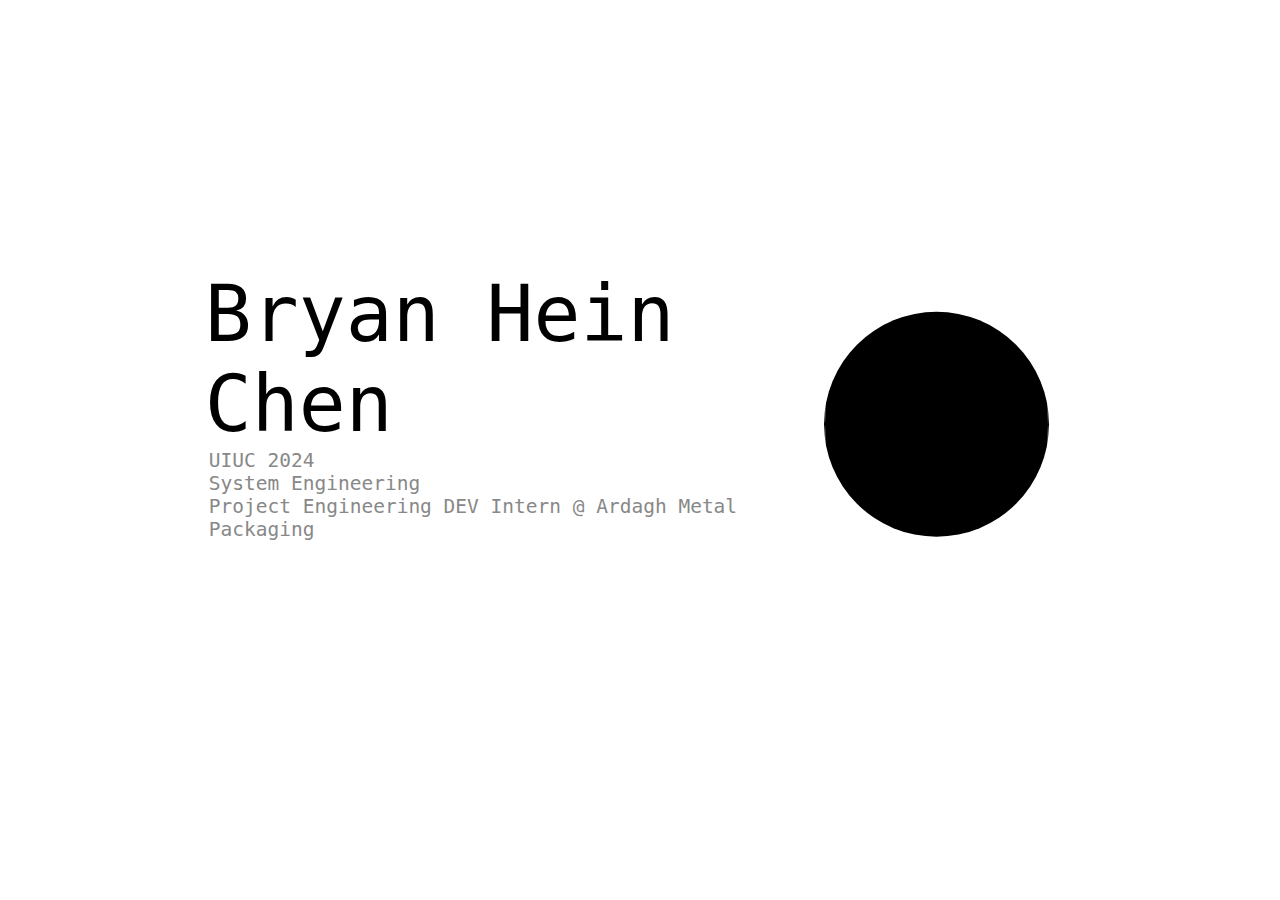
<file: index.html>
<!doctype html>
<html lang=en>
   <head>
   <script async src="https://www.googletagmanager.com/gtag/js?id=G-CB5VM99VPW"></script>
   <script>window.dataLayer = window.dataLayer || []; function gtag(){dataLayer.push(arguments);} gtag('js', new Date()); gtag('config', 'G-CB5VM99VPW');</script>
   <title>Bryan Chen</title>
   <title>Bryan Chen</title>
   <link rel=stylesheet href="https://fonts.googleapis.com/css?family=Cutive+Mono|Montserrat&amp;display=swap">
   <link rel=apple-touch-icon sizes=180x180 href=/apple-touch-icon.png>
   <link rel=icon type=image/png sizes=32x32 href=./img/favicon-32x32.png>
   <link rel=manifest href=/site.webmanifest>
   <meta name=viewport content="width=device-width,height=device-height,initial-scale=1,minimum-scale=1">
   <meta property=og:locale content=en_US>
   <meta property=og:type content=website>
   <link rel=stylesheet href=styles/main.css>
   <meta property=og:site_name content="Bryan Hein Chen - Portfolio">
   <meta property=og:title content="Bryan Hein Chen - Portfolio">
</head>
   <header class="header animate-listener">
      <div class=title>
         <div class=title--left data-target=buffer>
            <div class="navbar fade-in">
               <a class=navbar--link href=https://github.com/H4CK3RG0D>Github </a>
               <a class=navbar--link href=#about data-action=about>About </a>
               <a class=navbar--link href=https://linkedin.com/in/heinthu data-action=about>LinkedIn </a>
               <a class=navbar--link data-action=blog href=https://heinthihathu.blogspot.com>Blog </a>
            </div>
            <div class=title--container>
               <h1 class=title--text>Bryan Hein Chen</h1>
               <div class=title--bar></div>
            </div>
            <div class=title--container>
               <h1 class="title--text title--text__secondary" data-target=about>UIUC 2024</h1>
               <h1 class="title--text title--text__secondary" data-target=about>System Engineering</h1>
               <div class="title--bar title--bar__secondary"></div>
            </div>
            <div class="title--container hide-mobile">
               <h1 class="title--text title--text__secondary">Project Engineering DEV Intern @ Ardagh Metal Packaging</h1>
               <div class="title--bar title--bar__secondary"></div>
            </div>
         </div>
         <div class="pfp hide-mobile">
            <picture>
               <img src=img/pic.jpg>
            </picture>
         </div>
      </div>
   </header>
</html>
   <!-- original website template from https://robertchen.cc, thank you Robert <3  -->
</file>
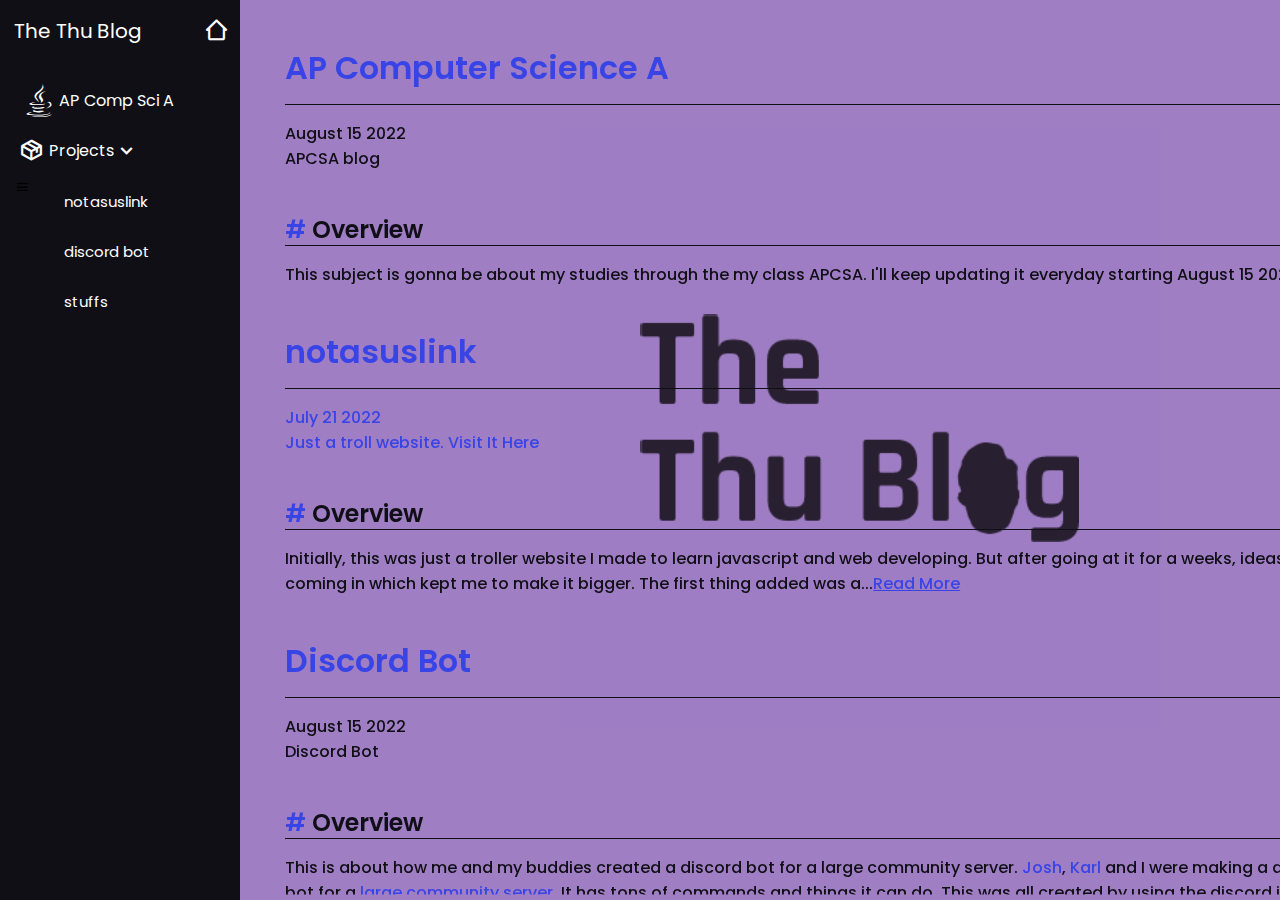
<file: blog/home.html>
<!DOCTYPE html>
    <html lang="en">
    <head>
        <meta charset="UTF-8">
        <meta name="mobile-web-app-capable" content="yes">
        <meta http-equiv="X-UA-Compatible" content="IE=edge">
        <meta name="viewport" content="width=device-width; initial-scale=1.0;">
        <link rel="shortcut icon" type=image/png sizes=32x32 src="./imgs/favicon-32x32.png">
        <link href='https://unpkg.com/boxicons@2.1.2/css/boxicons.min.css' rel='stylesheet'>
        <link rel=stylesheet href=./blogstyles/blog.css>
        <script async src="https://www.googletagmanager.com/gtag/js?id=G-CB5VM99VPW"></script>
        <script>window.dataLayer = window.dataLayer || []; function gtag(){dataLayer.push(arguments);} gtag('js', new Date()); gtag('config', 'G-CB5VM99VPW');</script>
        <title>The Thu Blog</title>
    </head>
    <body> 
        <div class="back-pic">
            <picture>
                <source srcset="../img/logo.png" type="image/png">
                <img src="../img/logo.png"> 
            </picture> 
        </div>

        <div class="sidebar">
            <div class="logo_content">
                <div class="logo">
                    <div class="title">The Thu Blog</div> 
                    <i class='bx bx-home-alt-2' id="btn"></i>
            </div>
            <ul class="nav-list">
                <!-- 1 -->
                <li>
                    <a href="./2022/apcsa">
                        <i class='bx bxl-java' ></i>
                        <span class="projects">AP Comp Sci A</span>
                    </a>
                </li>
                <!-- 2 -->
                <li>
                    <a href="#">
                        <i2 class='bx bx-package'></i2>
                        <span class="projects">Projects</span>
                        <i2 class='bx bx-chevron-down' ></i2>
                    </a>
                    <ul class="sub-menu">
                        <li><a href="./2022/notasuslink">notasuslink</a></li>
                        <li><a href="./2022/discord">discord bot</a></li>
                        <li><a href="#">stuffs</a></li>
                    </ul>
                </li>
    
            <div class="profile-content">
                
            </div>
        </div>

            <div class="mobile-icon">
                <i class='bx bx-menu'></i>
            </div>
            
            <div class="md-body">
                    <a href="./2022/apcsa">
                        <h1>AP Computer Science A</h1>
                        <p>August 15 2022<br> APCSA blog</p>
                    </a>
                    <h2><a class="header-anchor" href="./2022/apcsa#overview" >
                        <span >#</span>
                    </a> Overview</h2>
                    <p>This subject is gonna be about my studies through the my class APCSA. I'll keep updating it everyday starting August 15 2022.</p>
                    <br>
                    <a href="./2022/notasuslink">
                        <h1>notasuslink</h1>
                        <p>July 21 2022<br> Just a troll website. <a href="https://h4ck3rg0d.github.io/notasuslink/">Visit It Here</a></p>
                    </a>
                    <h2>
                        <a class="header-anchor" href="./2022/notasuslink#overview" >
                            <span >#</span>
                        </a> Overview
                    </h2>
                    <p>Initially, this was just a troller website I made to learn javascript and web developing. But after going at it for a weeks, ideas just keep coming in which kept me to make it bigger. The first thing added was a...<a href="./2022/notasuslink#overview"><u>Read More</u></a></p>
                    <br>
                    <a href="./2022/apcsa">
                        <h1>Discord Bot</h1>
                        <p>August 15 2022<br> Discord Bot</p>
                    </a>
                    <h2><a class="header-anchor" href="./2022/discord#overview" >
                        <span >#</span>
                    </a> Overview</h2>
                    <p>This is about how me and my buddies created a discord bot for a large community server. <a href="https://www.github.com/Jodmc">Josh</a>, <a href="https://www.github.com/ILike2WatchMemes">Karl</a> and I were making a discord mod bot for a <a href="//discord.gg/425fbwzJ4h">large community server</a>. It has tons of commands and things it can do. This was all created by using the <code>discord.js</code> api.</p>
            </div>



        <script>
            let btn = document.querySelector("#btn");
            
            btn.onclick = function() {
                location.replace('./home')
            }
            console.log
        </script>
        <script src=../scripts/main.js></script>
    </body>
</html>
</file>
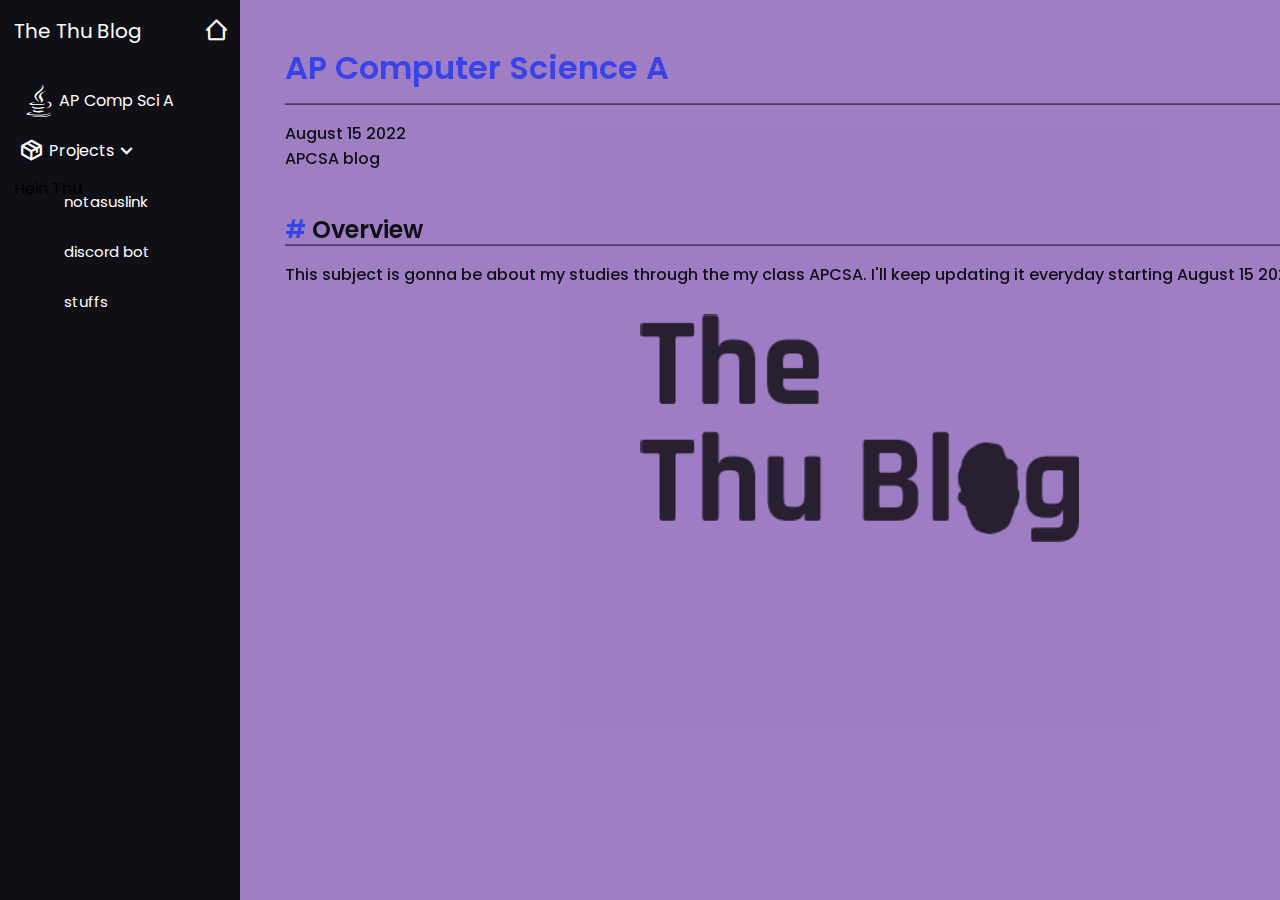
<file: blog/2022/apcsa.html>
<!DOCTYPE html>
<html lang="en">
<head>
    <meta charset="UTF-8">
    <meta http-equiv="X-UA-Compatible" content="IE=edge">
    <meta name="mobile-web-app-capable" content="yes">
    <meta name="viewport" content="width=device-width, initial-scale=1.0">
    <link rel="shortcut icon" type=image/png sizes=32x32 src="../imgs/favicon-32x32.png">
    <link href='https://unpkg.com/boxicons@2.1.2/css/boxicons.min.css' rel='stylesheet'>
    <link rel=stylesheet href=../blogstyles/blog.css>
    <script async src="https://www.googletagmanager.com/gtag/js?id=G-CB5VM99VPW"></script>
    <script>window.dataLayer = window.dataLayer || []; function gtag(){dataLayer.push(arguments);} gtag('js', new Date()); gtag('config', 'G-CB5VM99VPW');</script>
    <title>AP Comp Sci A</title>
</head>
<body> 
    <div class="back-pic">
        <picture>
            <source srcset="../imgs/logo.png" type="image/png">
            <img src="../imgs/logo.png"> 
        </picture> 
    </div>
        <div class="sidebar">
            <div class="logo_content">
                <div class="logo">
                    <div class="title">The Thu Blog</div> 
                    <i class='bx bx-home-alt-2' id="btn"></i>
            </div>
            <ul class="nav-list">
                <li>
                    <a href="./apcsa">
                        <i class='bx bxl-java' ></i>
                        <span class="projects">AP Comp Sci A</span>
                    </a>
                </li>
                <li>
                    <a href="#">
                        <i2 class='bx bx-package'></i2>
                        <span class="projects">Projects</span>
                        <i2 class='bx bx-chevron-down' ></i2>
                    </a>
                    <ul class="sub-menu">
                        <li><a href="./notasuslink">notasuslink</a></li>
                        <li><a href="./discord">discord bot</a></li>
                        <li><a href="#">stuffs</a></li>
                    </ul>
                </li>
            </ul>
            <div class="profile_details">
                <div class="name" href="//heinthu.tk">Hein Thu</div>
            </div>
        </div>

            <section class="md-body">
                <a href="#">
                    <h1>AP Computer Science A</h1>
                    <p>August 15 2022<br> APCSA blog</p>
                </a>
                <h2 id="overview" tabindex="-1">
                    <a class="header-anchor" href="#overview" >
                        <span >#</span>
                    </a> 
                    Overview
                </h2>
                <p>This subject is gonna be about my studies through the my class APCSA. I'll keep updating it everyday starting August 15 2022.</p>
            </section>

    <script>
        let btn = document.querySelector("#btn");
        
        btn.onclick = function() {
            location.replace('../home')
        }

    </script>
</body>
</html>
</file>
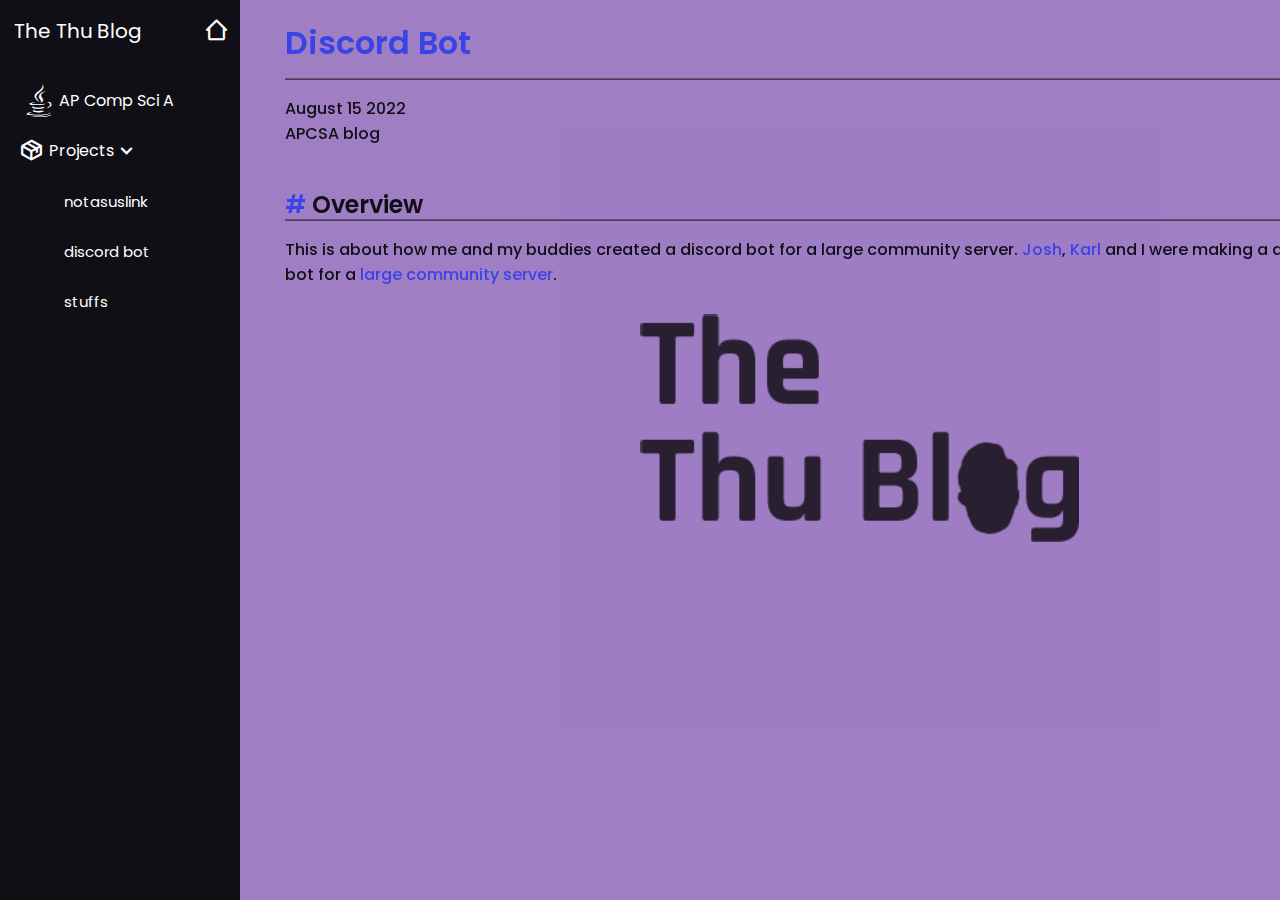
<file: blog/2022/discord.html>
<!DOCTYPE html>
<html lang="en">
<head>
    <meta charset="UTF-8">
    <meta http-equiv="X-UA-Compatible" content="IE=edge">
    <meta name="mobile-web-app-capable" content="yes">
    <meta name="viewport" content="width=device-width, initial-scale=1.0">
    <link rel=icon type=image/png sizes=32x32 src="../imgs/favicon-32x32.png">
    <link href='https://unpkg.com/boxicons@2.1.2/css/boxicons.min.css' rel='stylesheet'>
    <link rel=stylesheet href=../blogstyles/blog.css>
    <script async src="https://www.googletagmanager.com/gtag/js?id=G-CB5VM99VPW"></script>
    <script>window.dataLayer = window.dataLayer || []; function gtag(){dataLayer.push(arguments);} gtag('js', new Date()); gtag('config', 'G-CB5VM99VPW');</script>
    <title>Discord Bot</title>
</head>
<body> 
    <div class="back-pic">
        <picture>
            <source srcset="../imgs/logo.png" type="image/png">
            <img src="../imgs/logo.png"> 
        </picture> 
    </div>
        <div class="sidebar">
            <div class="logo_content">
                <div class="logo">
                    <div class="title">The Thu Blog</div> 
                    <i class='bx bx-home-alt-2' id="btn"></i>
            </div>
            <ul class="nav-list">
                <li>
                    <a href="./apcsa.html">
                        <i class='bx bxl-java' ></i>
                        <span class="projects">AP Comp Sci A</span>
                    </a>
                </li>
                <li>
                    <a href="#">
                        <i2 class='bx bx-package'></i2>
                        <span class="projects">Projects</span>
                        <i2 class='bx bx-chevron-down' ></i2>
                    </a>
                    <ul class="sub-menu">
                        <li><a href="./notasuslink">notasuslink</a></li>
                        <li><a href="./discord">discord bot</a></li>
                        <li><a href="#">stuffs</a></li>
                    </ul>
                </li>
            </ul>
            <div class="profile_details"></div>
        </div>

            <section class="md-body">
                <a href="#">
                    <h1>Discord Bot</h1>
                    <p>August 15 2022<br> APCSA blog</p>
                </a>
                <h2 id="overview" tabindex="-1">
                    <a class="header-anchor" href="#overview" >
                        <span >#</span>
                    </a> 
                    Overview
                </h2>
                <p>This is about how me and my buddies created a discord bot for a large community server. <a href="https://www.github.com/Jodmc">Josh</a>, <a href="https://www.github.com/ILike2WatchMemes">Karl</a> and I were making a discord mod bot for a <a href="https://discord.gg/425fbwzJ4h">large community server</a>.</p>
            </section>

    <script>
        let btn = document.querySelector("#btn");
        
        btn.onclick = function() {
            location.replace('../home')
        }

    </script>
</body>
</html>
</file>
